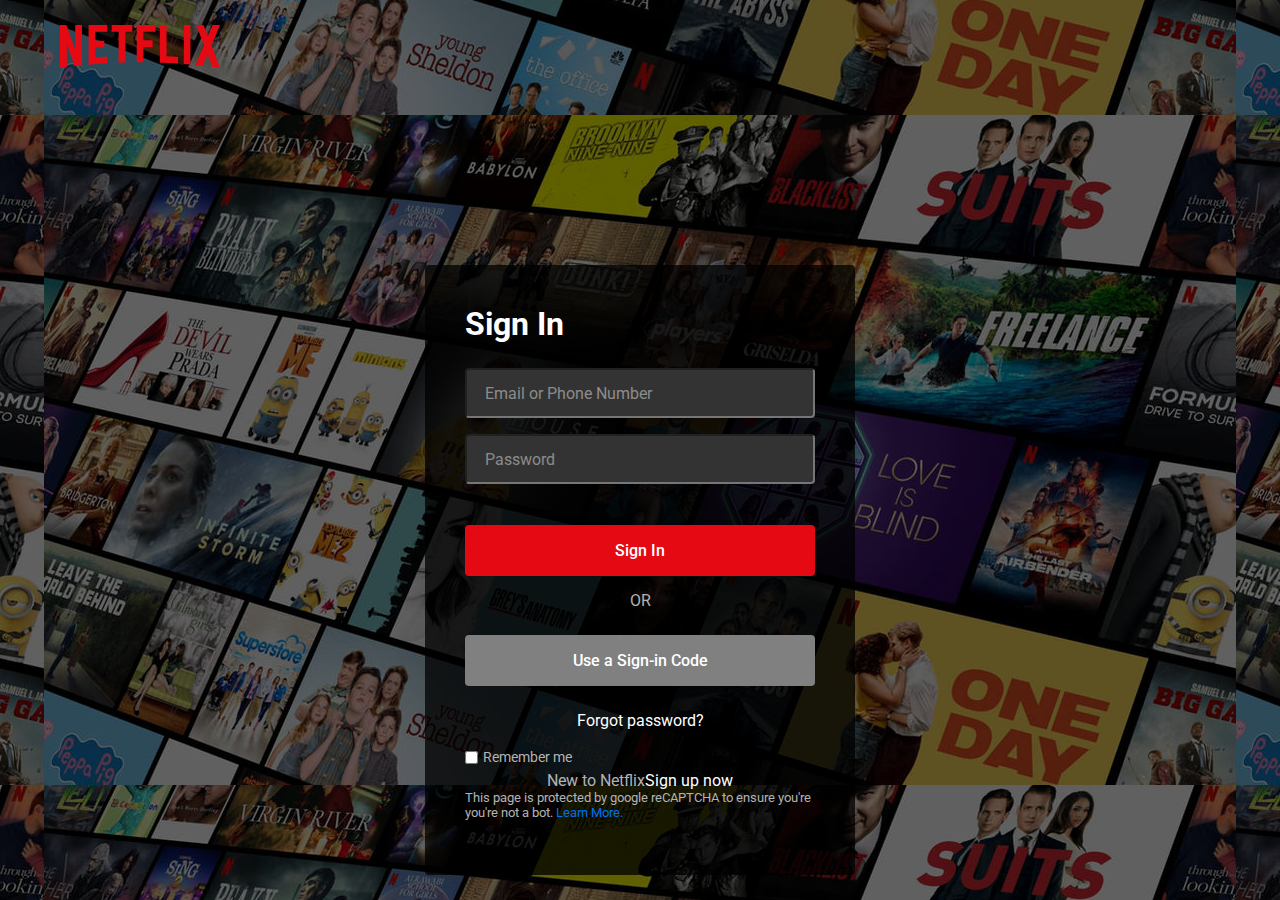
<file: index.html>
<!DOCTYPE html>
<html lang="en">
<head>
    <meta charset="UTF-8">
    <meta name="viewport" content="width=device-width, initial-scale=1.0">
    <title>Netflix</title>
    <link rel="stylesheet" href="netflix.css">
</head>
<body>
    <nav>
        <a href="#">
            <img src="./Images/netflix-3.svg" alt="netflixlogo" style="background: none;">
        </a>
    </nav>
    <div class="form-wrapper">
        <h2>Sign In</h2>
        <form action="">
            <div class="form-control">
                <input type="text" required>
                <label for="">Email or Phone Number</label>
            </div>
            <div class="form-control">
                <input type="password" required>
                <label for=""> Password</label>
            </div>
           
            <button type="button" onclick="window.location.href = 'https://www.netflix.com'">Sign In</button>

            <div class="or">
            <div class="or">
                <p>OR</p>
            </div>

            <button type="button" class="btn">Use a Sign-in Code</button>

            <div class="forgot">
                <p>Forgot password?</p>
            </div>
            <br>
            <div class="form-help">
                <div class="remember-me">
                    <input type="checkbox" id="remember-me">
                    <label for="remember-me">Remember me</label>
                </div>
                <!-- <a href="#">Need Help?</a> -->
            </div>
            <p class="new">New to Netflix <a href="#">Sign up now</a>
            </p>    
        </form>
        <small>
            This page is protected by google reCAPTCHA to ensure you're  you're not a bot. <a href="#">Learn More.</a>
        </small>   
    </div>
    
</body>
</html>
</file>
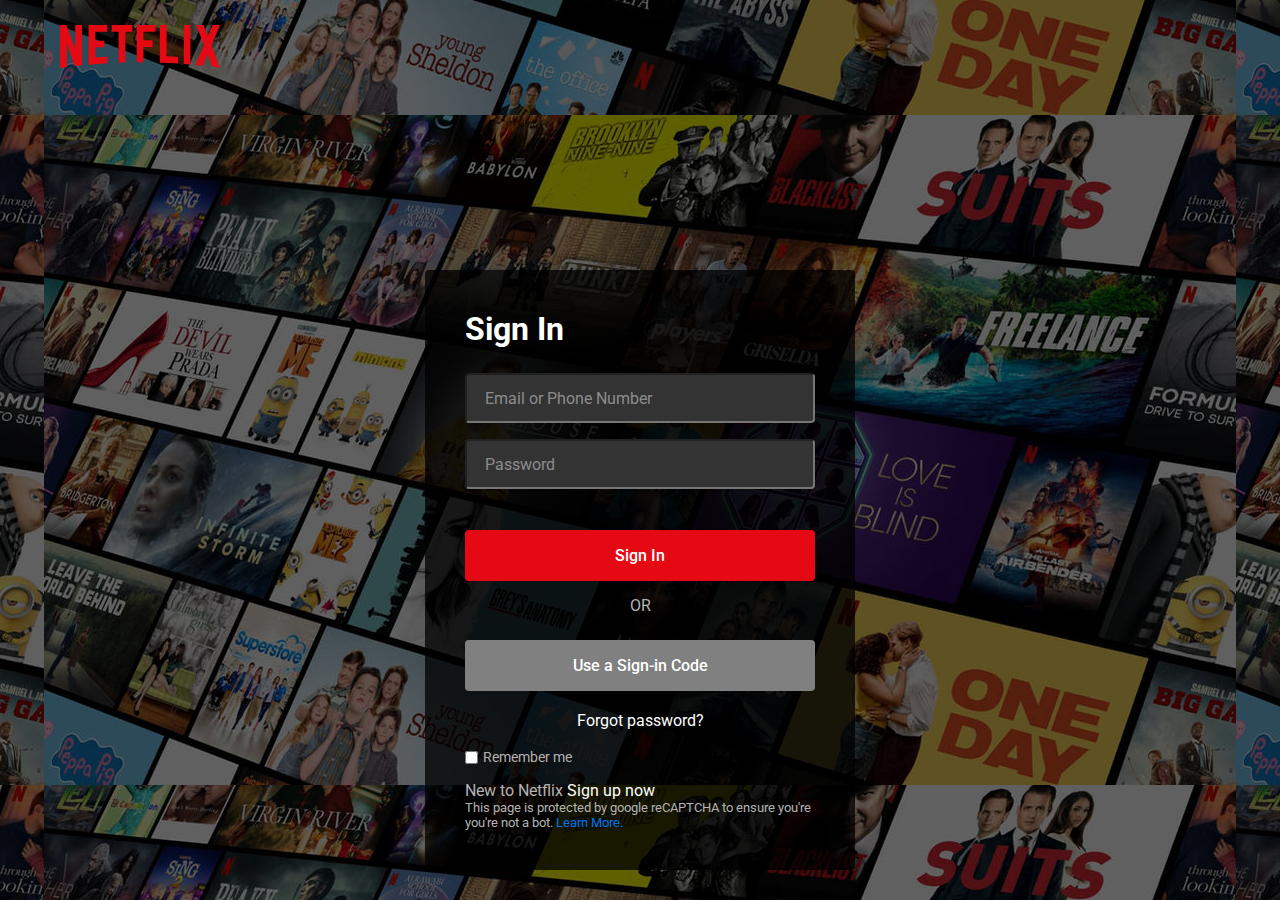
<file: netflix.html>
<!DOCTYPE html>
<html lang="en">
<head>
    <meta charset="UTF-8">
    <meta name="viewport" content="width=device-width, initial-scale=1.0">
    <title>Netflix</title>
    <link rel="stylesheet" href="netflix.css">
</head>
<body>
    <nav>
        <a href="#">
            <img src="./Images/netflix-3.svg" alt="netflixlogo" style="background: none;">
        </a>
    </nav>
    <div class="form-wrapper">
        <h2>Sign In</h2>
        <form action="">
            <div class="form-control">
                <input type="text" required>
                <label for="">Email or Phone Number</label>
            </div>
            <div class="form-control">
                <input type="password" required>
                <label for=""> Password</label>
            </div>
            <button type="submit">Sign In</button>

            <div class="or">
                <p>OR</p>
            </div>

            <button type="button" class="btn">Use a Sign-in Code</button>

            <div class="forgot">
                <p>Forgot password?</p>
            </div>
            <br>
            <div class="form-help">
                <div class="remember-me">
                    <input type="checkbox" id="remember-me">
                    <label for="remember-me">Remember me</label>
                </div>
                <!-- <a href="#">Need Help?</a> -->
            </div>
        </form>
        <p>New to Netflix <a href="#">Sign up now</a>
        </p>
        <small>
            This page is protected by google reCAPTCHA to ensure you're  you're not a bot. <a href="#">Learn More.</a>
        </small>
    </div>
</body>
</html>
</file>
<file: netflix.css>
@import url('https://fonts.googleapis.com/css2?family=Nanum+Gothic&family=Roboto:ital,wght@0,100;0,300;0,400;0,500;0,700;0,900;1,100;1,300;1,400;1,500;1,700;1,900&display=swap');
*{
    margin: 0;
    padding: 0;
    box-sizing: border-box;
    font-family: 'Roboto', sans-serif;
}
body{
    background: #000;
}
body::before{
    content: "";
    position:absolute;
    left: 0;
    top: 0;
    width: 100%;
    height: 100%;
    opacity: 0.5;
    background: url("./Images/netflix_login_background.jpg");
    background-position: center;
}
nav{
    position: fixed;
    z-index:1;
    padding: 25px 60px;
}
nav a img{
    width: 160px;
    background: none;
}
.form-wrapper{
    position: absolute;
    top: 60%;
    left: 50%;
    width: 430px;
    padding: 40px;
    margin-top: 30px;
    border-radius: 4px;
    background: rgba(0,0,0,0.75);
    transform: translate(-50%, -50%);
    /* color: white; */
}
.form-wrapper h2{
    color: white;
    font-size: 2rem;
}
.form-wrapper form{
    margin: 25px 0 15px;
}
form .form-control{
    position: relative;
    height: 50px;
    margin-bottom: 16px;
}
.form-control input{
    height: 100%;
    width:100%;
    background: #333;
    outline: none;
    color: white;
    font-size: 1rem;
    border-radius: 4px;
    padding: 0 20px;
}
.form-control input:is(:focus, :valid) ~label{
    padding: 16px 20px 0;
    /* background: #444; */
}
.form-control label{
    position: absolute;
    left: 20px;
    top: 50%;
    color: #8c8c8c;
    pointer-events: none;
    font-size: 1rem;
    transform: translateY(-50%);
    transition: all 0.1s ease;
}
.form-control input:is(:focus, :valid) ~label{
    font-size: 0.75rem;
    transform: translateY(-130%);
}
form button{
    width: 100%;
    padding: 16px 0;
    font-size: 1rem;
    border: none;
    outline: none;
    cursor: pointer;
    color: #fff;
    font-weight: 500;
    border-radius: 4px;
    background: #e50914;
    margin: 25px 0 10px;
    transition:0.1s ease;
}
form button:hover{
    background: #c40812;
}
form .btn{
    width: 100%;
    padding: 16px 0;
    font-size: 1rem;
    border: none;
    outline: none;
    cursor: pointer;
    color: #fff;
    font-weight: 500;
    border-radius: 4px;
    background:grey;
    margin: 25px 0 10px;
    transition:0.1s ease;   
}
form .btn:hover{
    background:gray;
}
form .or p{
    text-align: center;
    display: flex;
    justify-content: center;
    margin-top: 5px;
}
form .forgot{
    display: flex;
    justify-content: center;
    margin-top: 10px;
    
}
.forgot p{
    color: #fff;
}
form .form-help{
    display: flex;
    justify-content: space-between;
}
form .remember-me{
    display: flex;
}
form .remember-me input{
    margin-right: 5px;
    accent-color: #333;
}
form .form-help :where(label, a){
    font-size: 0.9rem;
}
.form-wrapper :where(label, p, small,a){
    color:#b3b3b3;
}
.form-wrapper p a{
    color: #fff;
}
.form-wrapper small a{
    color: #0071eb;
}
.form-wrapper a{
    text-decoration: none;
}
.form-wrapper a:hover{
    text-decoration: underline;
}
.form-wrapper .new{
    /* margin-top: 10px; */
}
small{
    display: block;
    margin-top: 0;
}

@media (max-width:740px){
    body::before{
        display: none;
    }
    nav, .form-wrapper{
        padding: 20px;
    }
    nav a img{
        width: 140px;
    }
    .form-wrapper{
        top: 50%;
        width: 100%;
        margin-top: 70px;
    }
    .form-wrapper form{
        margin: 25px 0 40px;
    }
}
</file>
